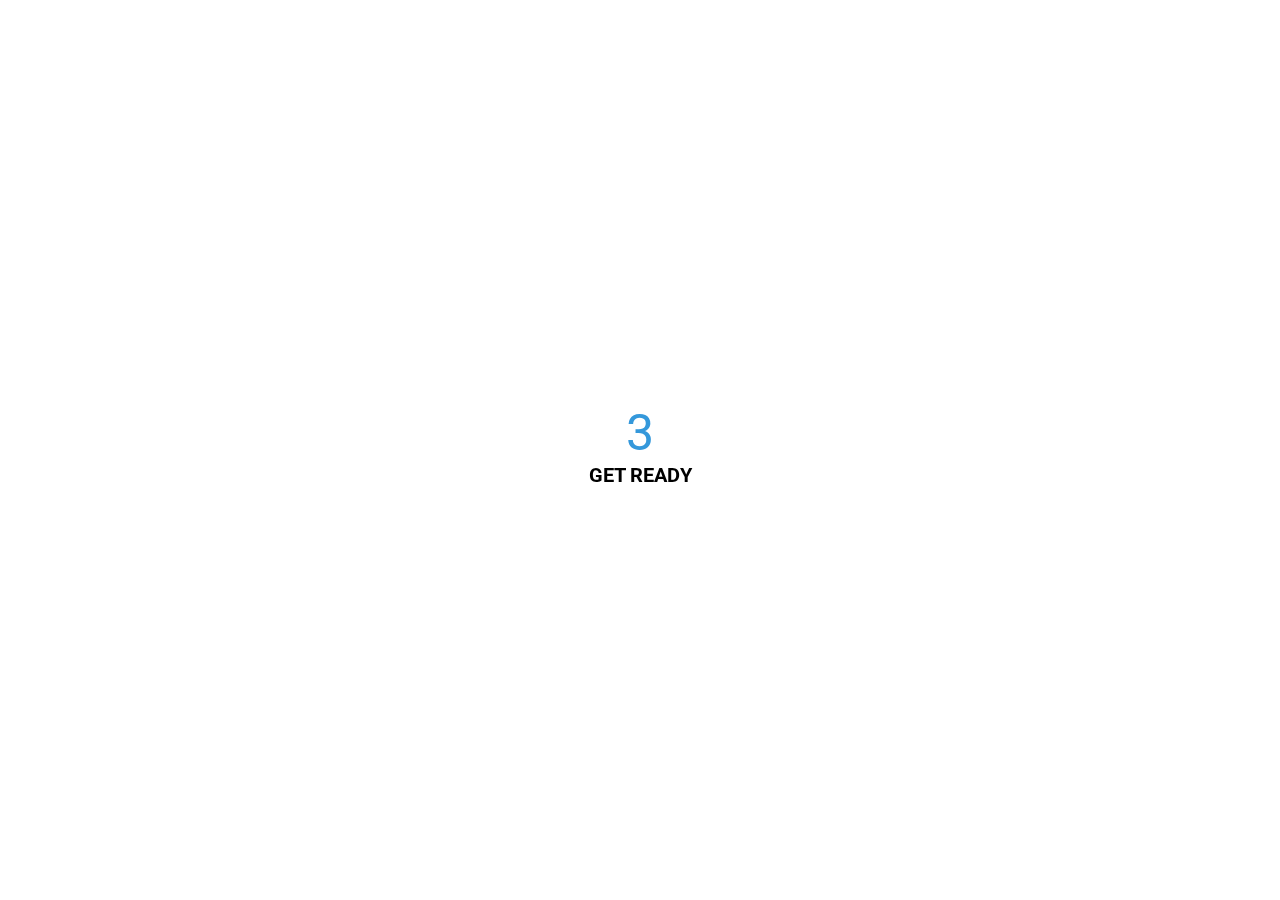
<file: animated-countdown/index.html>
<!DOCTYPE html>
<html lang="en">
<head>
    <meta charset="UTF-8">
    <meta name="viewport" content="width=device-width, initial-scale=1.0">
    <link rel="stylesheet" href="style.css">
    <title>animated-countdown</title>
</head>
<body>
    <div class="counter">
        <div class="nums">
            <span class="in">3</span>
            <span>2</span>
            <span>1</span>
            <span>0</span>
        </div>
        <h4>Get Ready</h4>
    </div>
    <div class="final">
        <h1>Go</h1>
        <button id="replay">
            <span>Replay</span>
        </button>
    </div>




    <script src="script.js"></script>
</body>
</html>
</file>
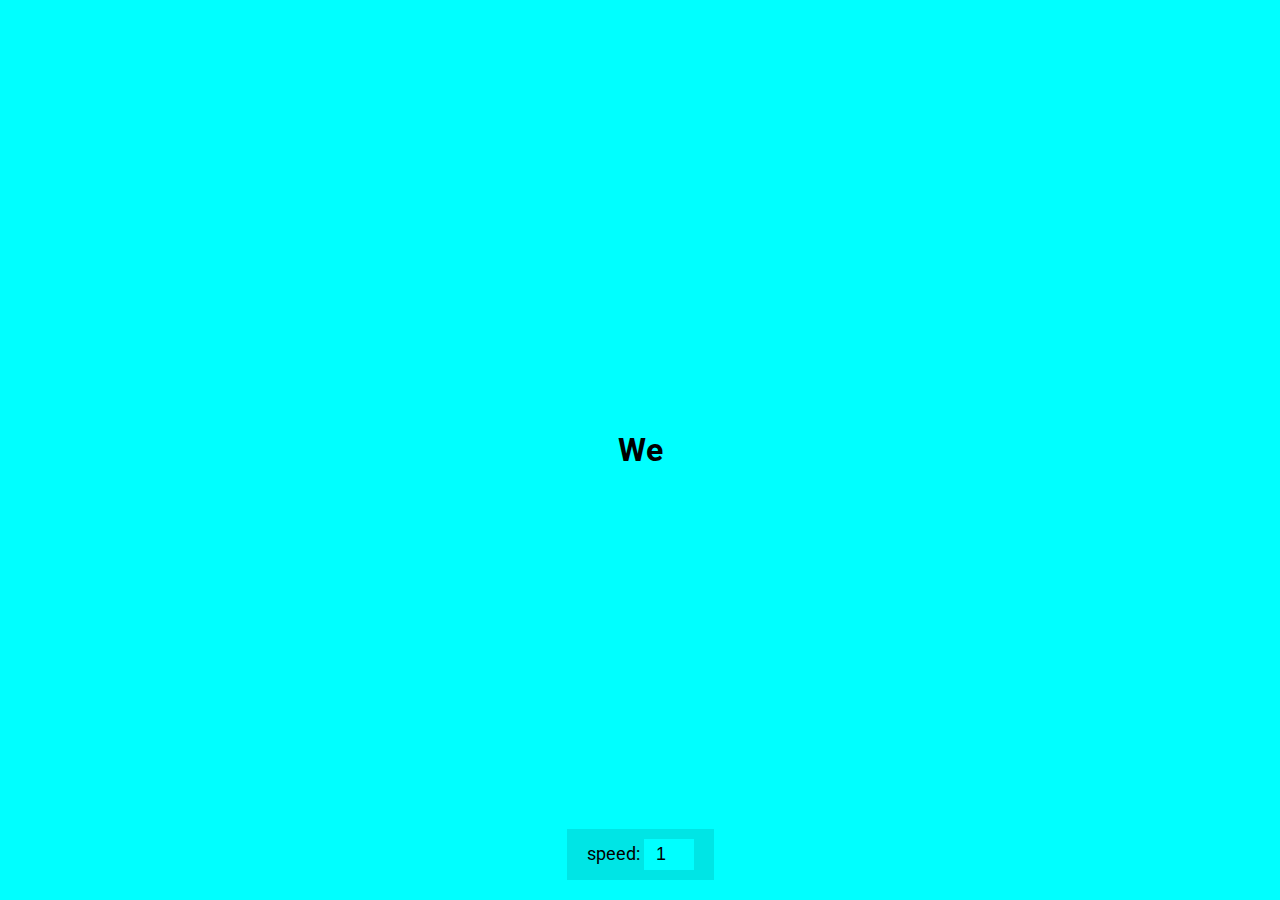
<file: auto-text-effect/index.html>
<!DOCTYPE html>
<html lang="en">
<head>
    <meta charset="UTF-8">
    <meta name="viewport" content="width=device-width, initial-scale=1.0">
    <link rel="stylesheet" href="style.css">
    <title>auto-text-effect</title>
</head>
<body>
    <h1 id="text">starting.....</h1>
    <div>
        <label for="speed">speed:</label>
        <input type="number" name="speed" id="speed" value="1" min="1" max="10" step="1">
    </div>


    <script src="script.js"></script>
</body>
</html>
</file>
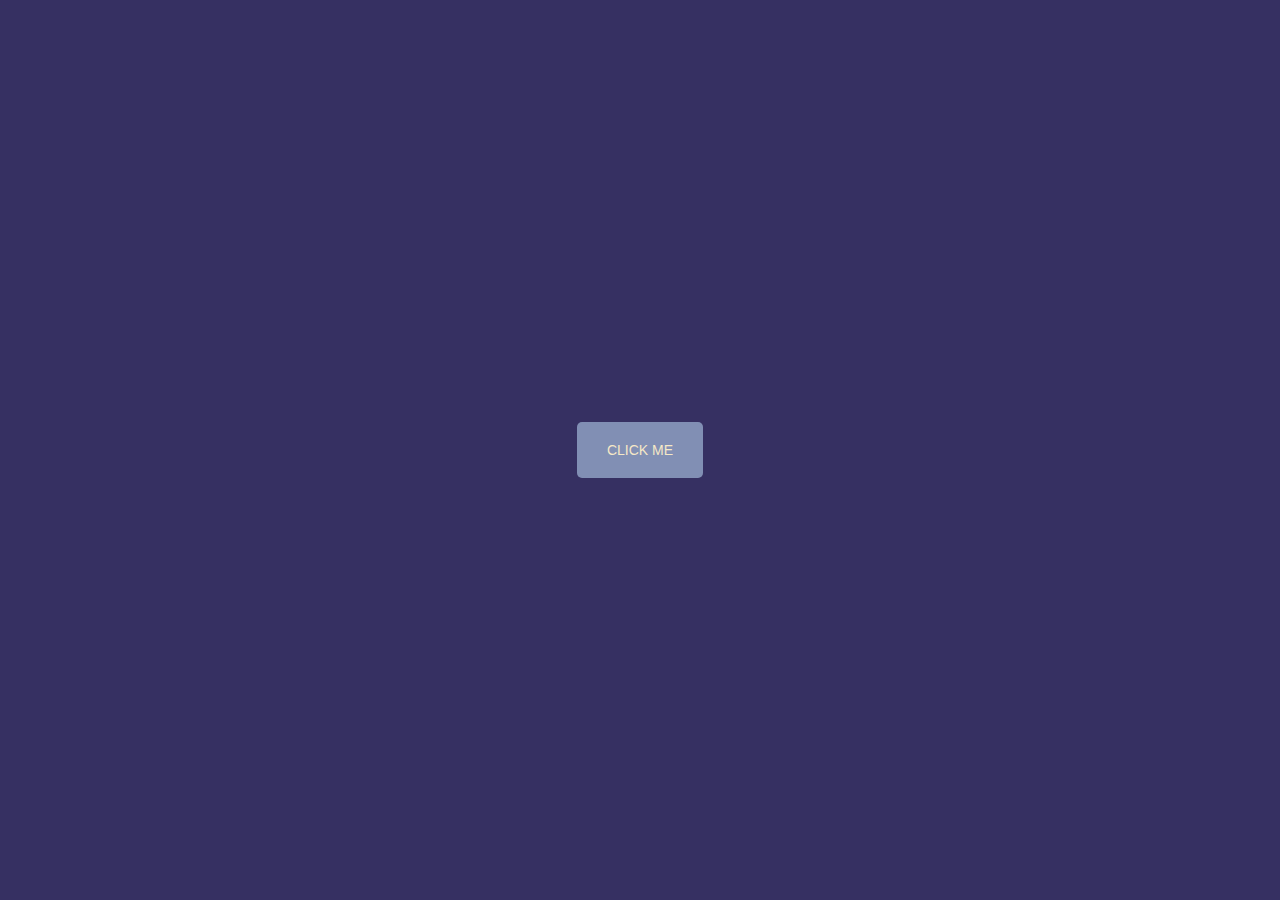
<file: button-ripple-effect/index.html>
<!DOCTYPE html>
<html lang="en">
<head>
    <meta charset="UTF-8">
    <meta name="viewport" content="width=device-width, initial-scale=1.0">
    <link rel="stylesheet" href="style.css">
    <title>button-ripple-effect</title>
</head>
<body>
    <button class="ripple"> Click Me</button>

    <script src="script.js"></script>
</body>
</html>
</file>
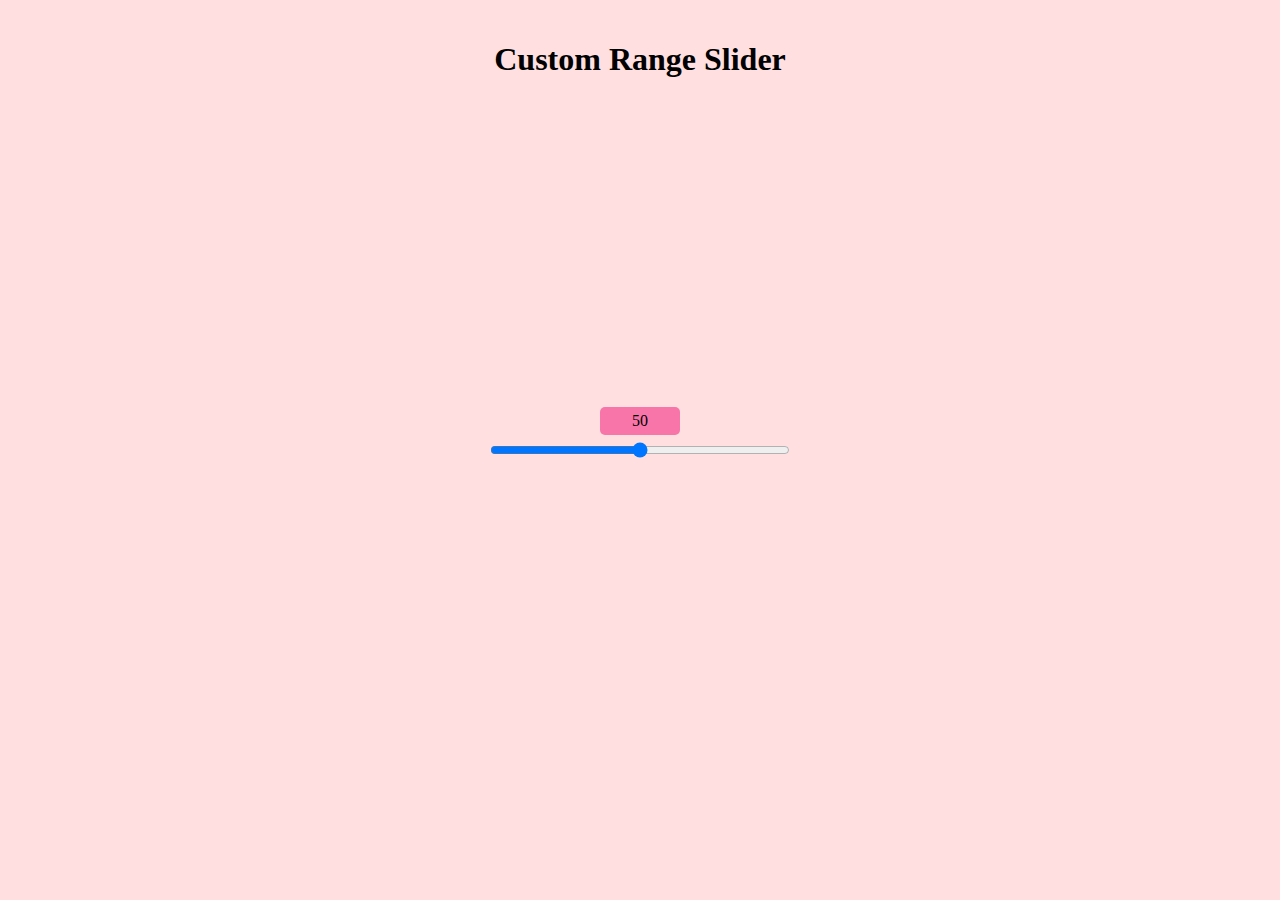
<file: custom-range-slider/index.html>
<!DOCTYPE html>
<html lang="en">
<head>
    <meta charset="UTF-8">
    <meta name="viewport" content="width=device-width, initial-scale=1.0">
    <link rel="stylesheet" href="style.css">
    <title>Custom-Range-Slider</title>
</head>
<body>
    <h1>Custom Range Slider</h1>
    <div class="range-container">
        <input type="range" id="range" max="100" min="0">
        <label for="range">50</label>
    </div>


    <script src="script.js"></script>
</body>
</html>
</file>
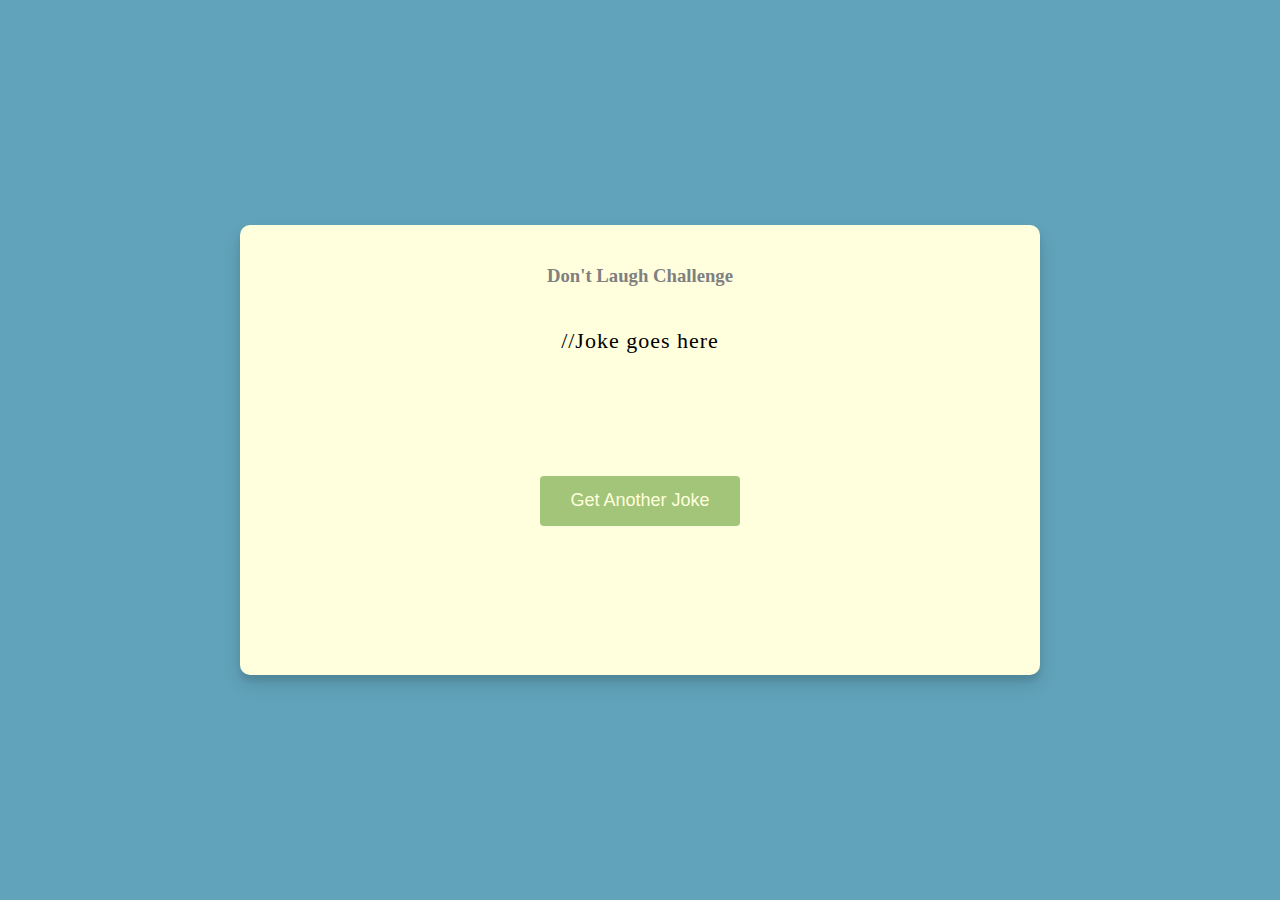
<file: dad-jokes/index.html>
<!DOCTYPE html>
<html lang="en">
<head>
    <meta charset="UTF-8">
    <meta name="viewport" content="width=device-width, initial-scale=1.0">
    <link rel="stylesheet" href="style.css">
    <title>dad-jokes</title>
</head>
<body>
    <div class="container">
        <h3>Don't Laugh Challenge</h3>
        <div class="joke" id="joke">//Joke goes here </div>
        <button class="btn">Get Another Joke</button>
    </div>


    <script src="script.js"></script>
</body>
</html>
</file>
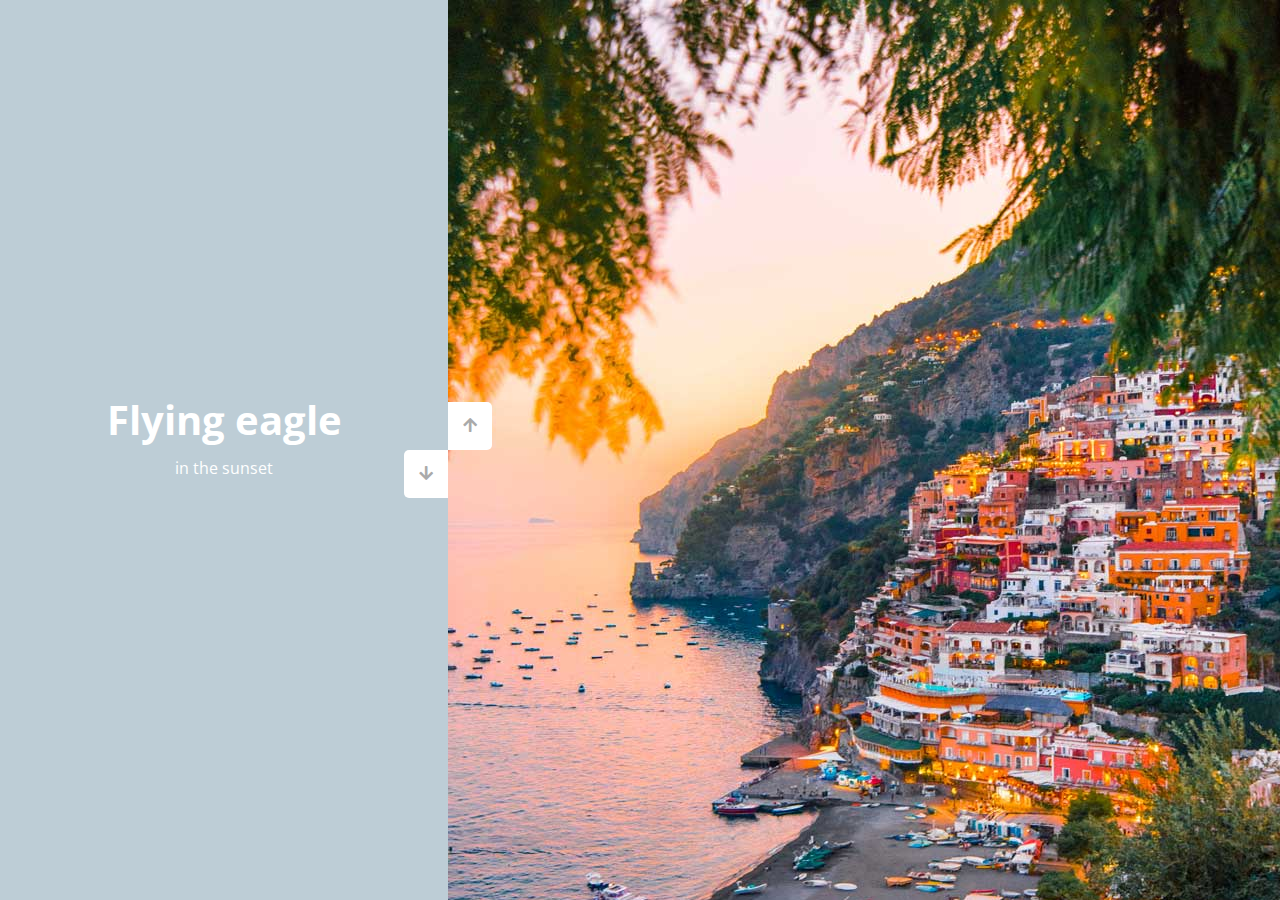
<file: double-vertical-slider/index.html>
<!DOCTYPE html>
<html lang="en">
<head>
    <meta charset="UTF-8">
    <meta name="viewport" content="width=device-width, initial-scale=1.0">
    <link rel="stylesheet" href="https://cdnjs.cloudflare.com/ajax/libs/font-awesome/5.15.1/css/all.min.css" />
    <link rel="stylesheet" href="style.css">
    <title>Vertical-Slider</title>
</head>
<body>
    <div class="slider-container">
        <div class="left-slide">
          <div style="background-color: #798777">
            <h1>Nature flower</h1>
            <p>all in pink</p>
          </div>
          <div style="background-color: #6096B4">
            <h1>Bluuue Sky</h1>
            <p>with it's mountains</p>
          </div>
          <div style="background-color: #7752FE">
            <h1>Lonely castle</h1>
            <p>in the wilderness</p>
          </div>
          <div style="background-color: #BDCDD6">
            <h1>Flying eagle</h1>
            <p>in the sunset</p>
          </div>
        </div>
        <div class="right-slide">
          <div><img src="img/img-1.jpg" alt=""></div>
          <div><img src="img/img-2.jpg" alt=""></div>
          <div><img src="img/img-3.jpg" alt=""></div>
          <div><img src="img/img-4.jpg" alt=""></div>
          
        </div>
        <div class="action-buttons">
          <button class="down-button">
            <i class="fas fa-arrow-down"></i>
          </button>
          <button class="up-button">
            <i class="fas fa-arrow-up"></i>
          </button>
        </div>
      </div>





    <script src="script.js"></script>
</body>
</html>
</file>
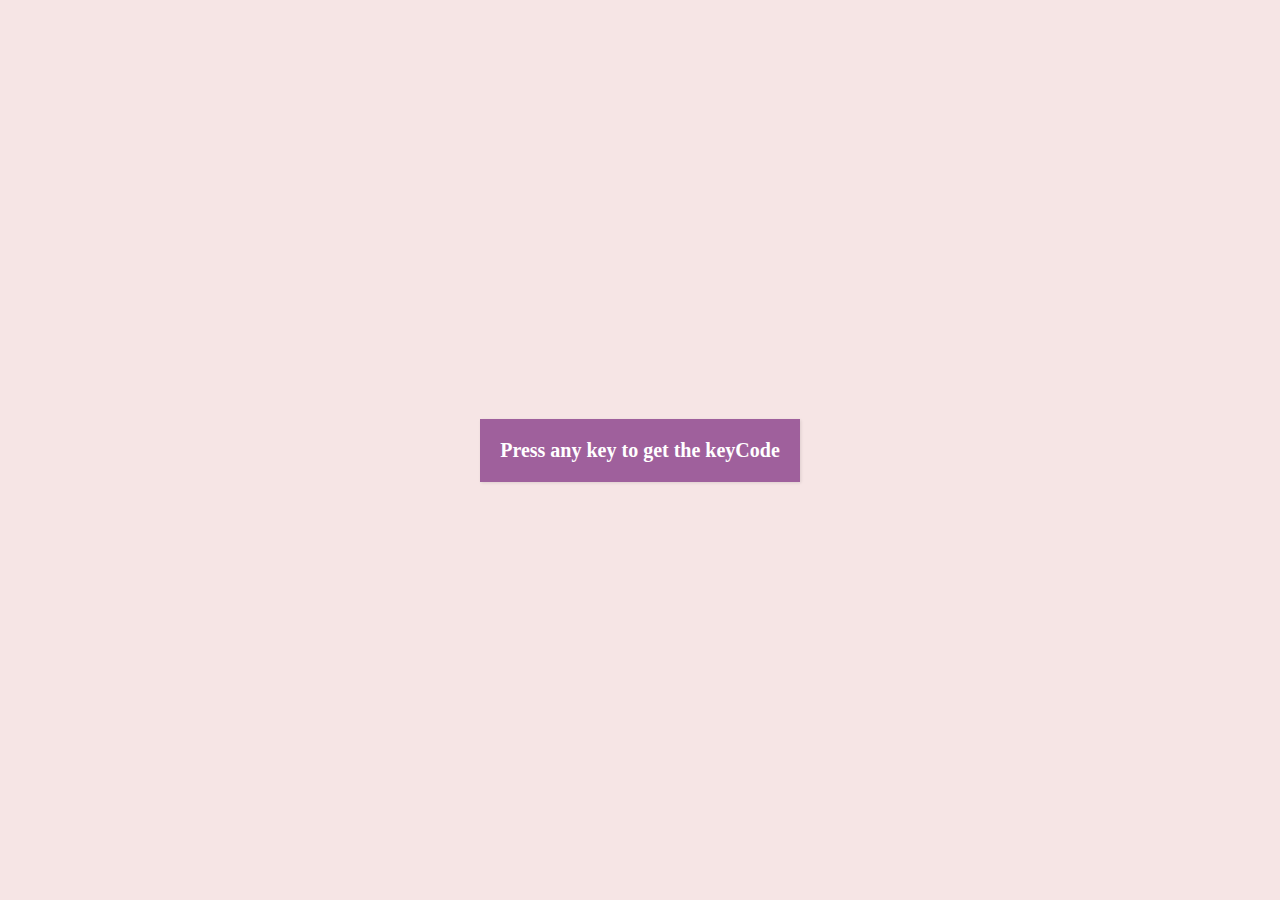
<file: event-keycodes/index.html>
<!DOCTYPE html>
<html lang="en">
<head>
    <meta charset="UTF-8">
    <meta name="viewport" content="width=device-width, initial-scale=1.0">
    <link rel="stylesheet" href="style.css">
    <title>Event-KeyCodes</title>
</head>
<body>
    <div id="insert">
        <div class="key">
            Press any key to get the keyCode
        </div>
    </div>



    <script src="script.js"></script>
</body>
</html>
</file>
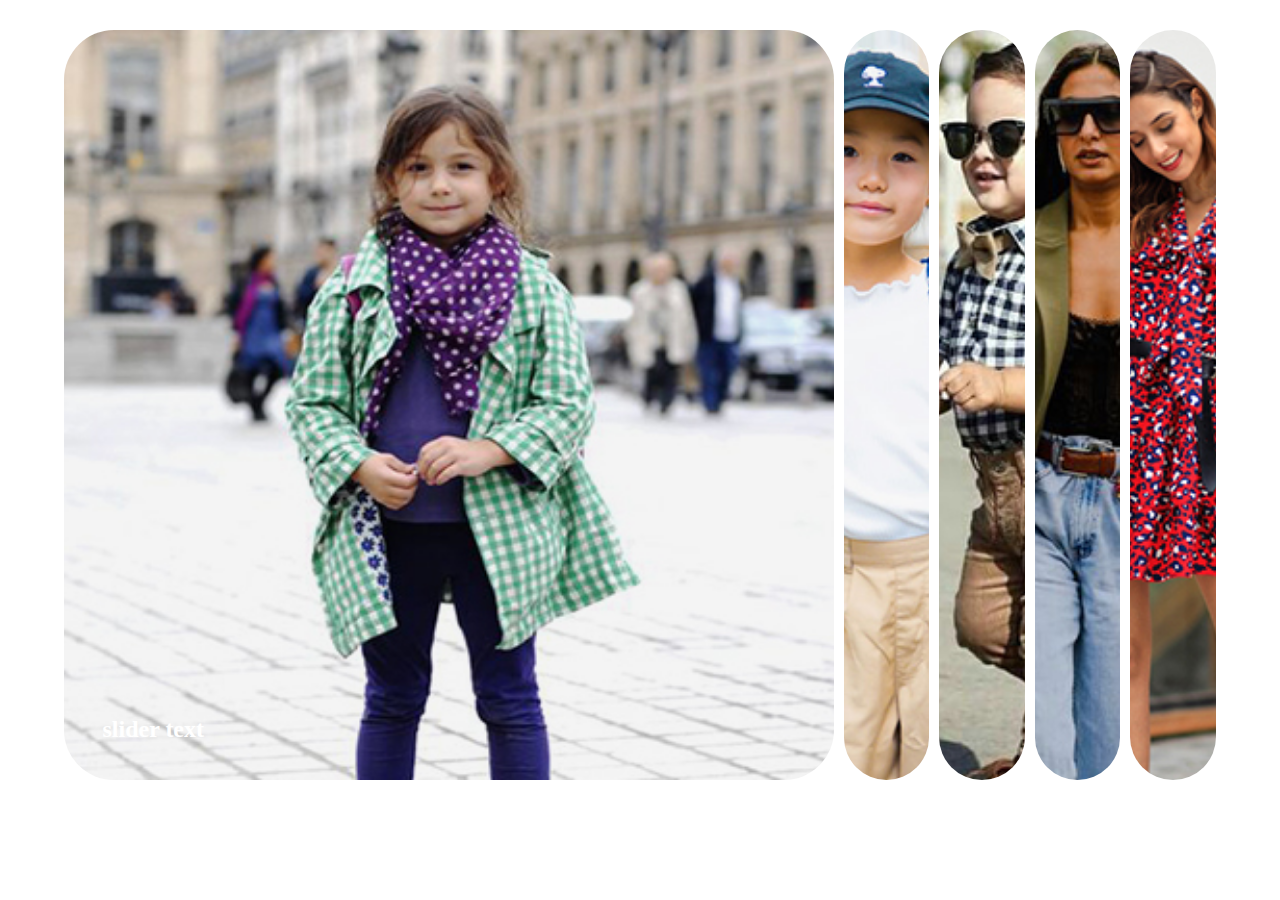
<file: expanding-cards/index.html>
<!DOCTYPE html>
<html lang="en">
<head>
    <meta charset="UTF-8">
    <meta name="viewport" content="width=device-width, initial-scale=1.0">
    <link href='https://unpkg.com/boxicons@2.1.4/css/boxicons.min.css' rel='stylesheet'>
    <link rel="stylesheet" href="style.css" >
    <title>expanding-cards</title>
</head>
<body>
    <section id="slider">
        <div class="slider-item active">
            <img src="images/kid-01.jpg" alt="">
            <h2>slider text</h2>
        </div>
        <div class="slider-item ">
            <img src="images/kid-02.jpg" alt="">
            <h2>slider text</h2>
        </div>
        <div class="slider-item ">
            <img src="images/kid-03.jpg" alt="">
            <h2>slider text</h2>
        </div>
        <div class="slider-item ">
            <img src="images/women-01.jpg" alt="">
            <h2>slider text</h2>
        </div>
        <div class="slider-item ">
            <img src="images/women-02.jpg" alt="">
            <h2>slider text</h2>
        </div>
    </section>
   
    
    
    <script src="js/script.js"></script>
</body>
</html>
</file>
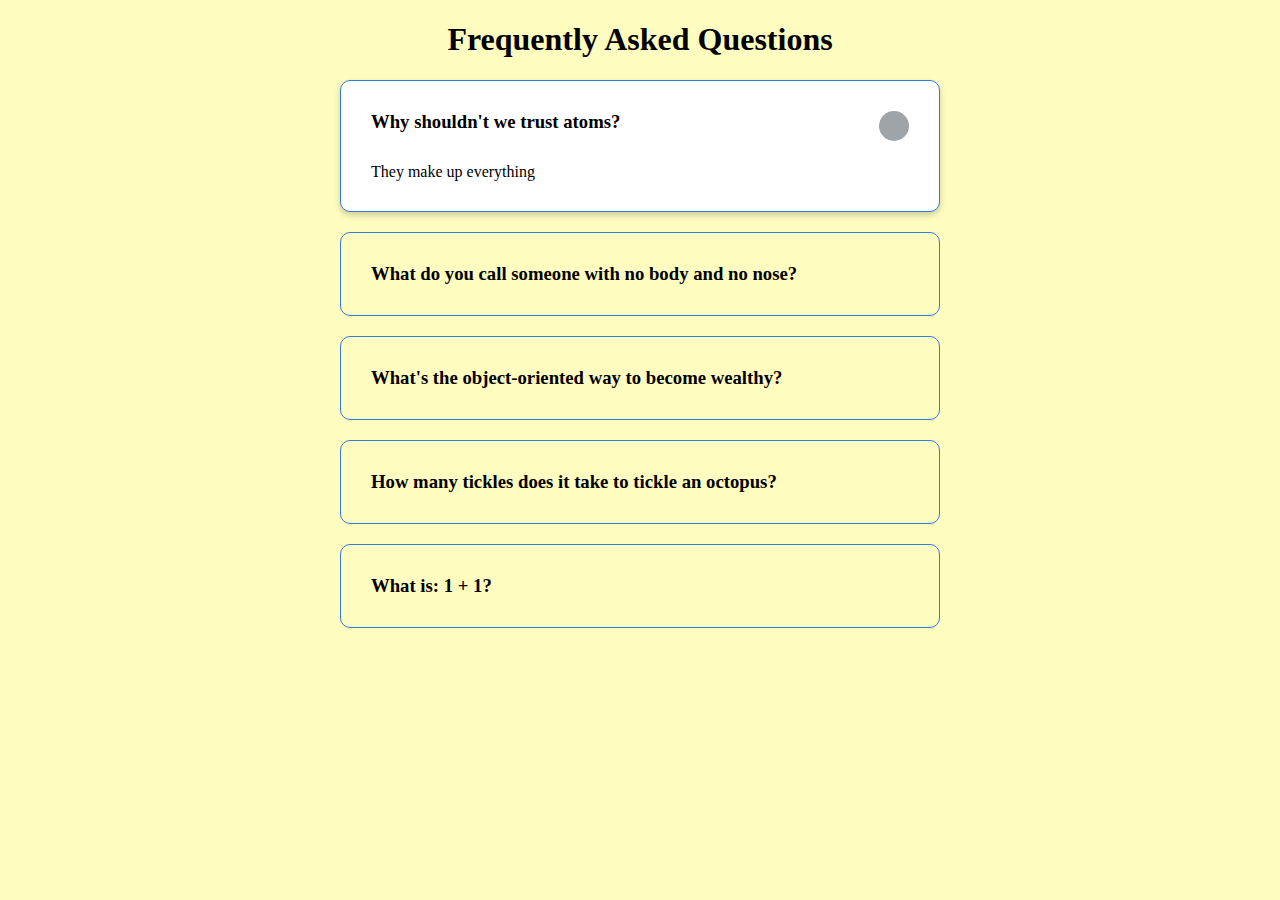
<file: faq-collapse/index.html>
<!DOCTYPE html>
<html lang="en">
<head>
    <meta charset="UTF-8">
    <meta name="viewport" content="width=device-width, initial-scale=1.0">
    <link rel="stylesheet" href="https://cdnjs.cloudflare.com/ajax/libs/font-awesome/5.14.0/css/all.min.css" integrity="sha512-1PKOgIY59xJ8Co8+NE6FZ+LOAZKjy+KY8iq0G4B3CyeY6wYHN3yt9PW0XpSriVlkMXe40PTKnXrLnZ9+fkDaog==" crossorigin="anonymous" />
    <link rel="stylesheet" href="style.css">
    <title>FAQ(accordion)</title>
</head>
<body>
    <h1>Frequently Asked Questions</h1>
    <div class="faq-container">
        <div class="faq active">
            <h3 class="faq-title">Why shouldn't we trust atoms?</h3>
            <p class="faq-text">They make up everything</p>
            <button class="faq-toggle">
                <i class="fas fa-chevron-down"></i>
                <i class="fas fa-times"></i>
            </button>
        </div>
        <div class="faq">
            <h3 class="faq-title">What do you call someone with no body and no nose?</h3>
            <p class="faq-text">Nobody knows.</p>
            <button class="faq-toggle">
                <i class="fas fa-chevron-down"></i>
                <i class="fas fa-times"></i>
            </button>
        </div>
        <div class="faq">
            <h3 class="faq-title">What's the object-oriented way to become wealthy?</h3>
            <p class="faq-text">Inheritance</p>
            <button class="faq-toggle">
                <i class="fas fa-chevron-down"></i>
                <i class="fas fa-times"></i>
            </button>
        </div>
        <div class="faq">
            <h3 class="faq-title">How many tickles does it take to tickle an octopus?</h3>
            <p class="faq-text">Ten-tickles!</p>
            <button class="faq-toggle">
                <i class="fas fa-chevron-down"></i>
                <i class="fas fa-times"></i>
            </button>
        </div>
        <div class="faq">
            <h3 class="faq-title">What is: 1 + 1?</h3>
            <p class="faq-text">Depends on who are you asking.</p>
            <button class="faq-toggle">
                <i class="fas fa-chevron-down"></i>
                <i class="fas fa-times"></i>
            </button>
        </div>
    </div>


<script src="script.js"></script>
</body>
</html>
</file>
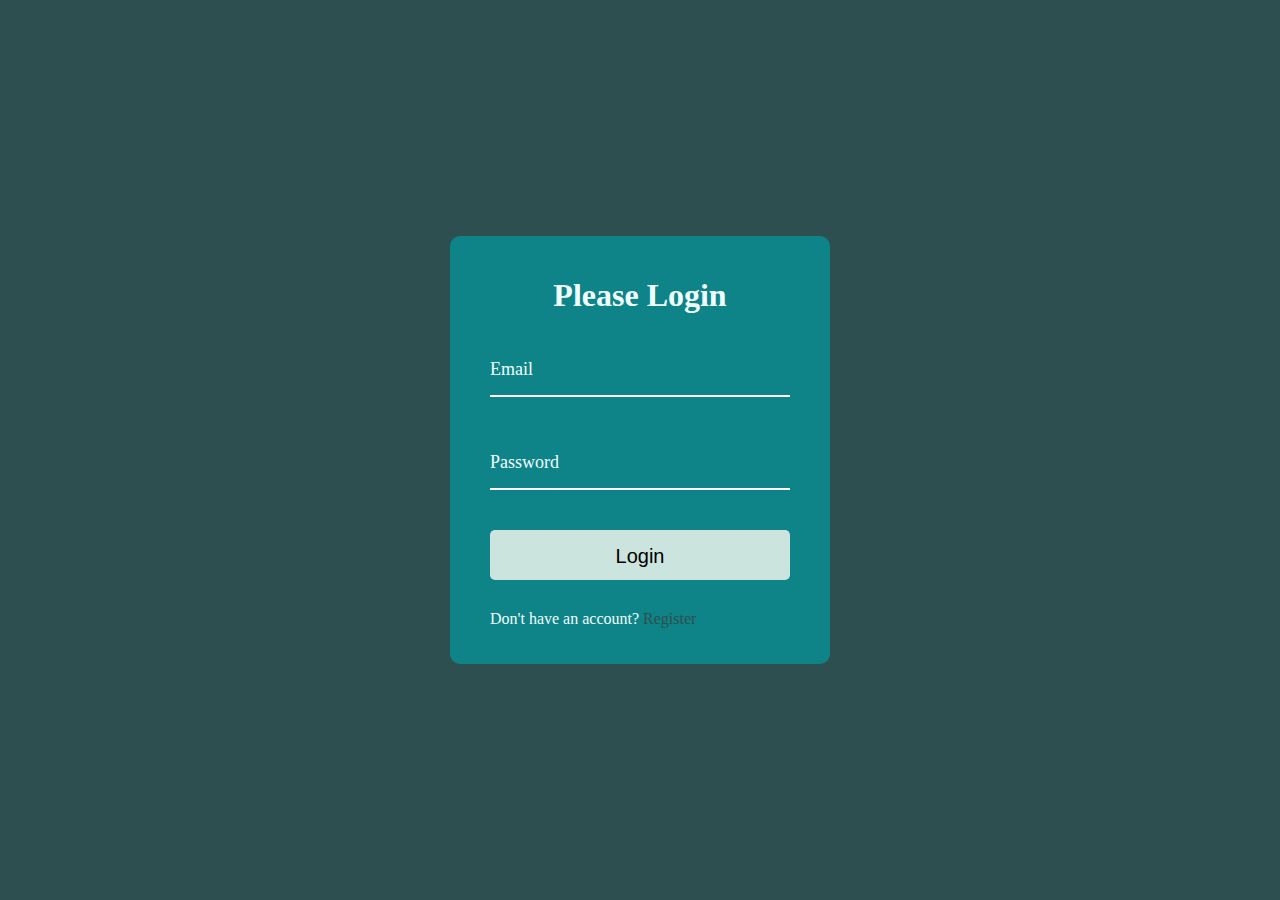
<file: form-input-wave/index.html>
<!DOCTYPE html>
<html lang="en">
<head>
    <meta charset="UTF-8">
    <meta name="viewport" content="width=device-width, initial-scale=1.0">
    <link rel="stylesheet" href="style.css">
    <title>from-input-waves</title>
</head>
<body>
    <div class="container">
        <h1>Please Login</h1>
        <form>
            <div class="form-control">
                <input type="text" required>
                <label for="">Email</label>
            </div>
            <div class="form-control">
                <input type="password" required>
                <label for="">Password</label>
            </div>
            <button class="btn">Login</button>
            <p class="text">Don't have an account? <a href="#">Register</a></p>
        </form>
    </div>

    <script src="script.js"></script>
</body>
</html>
</file>
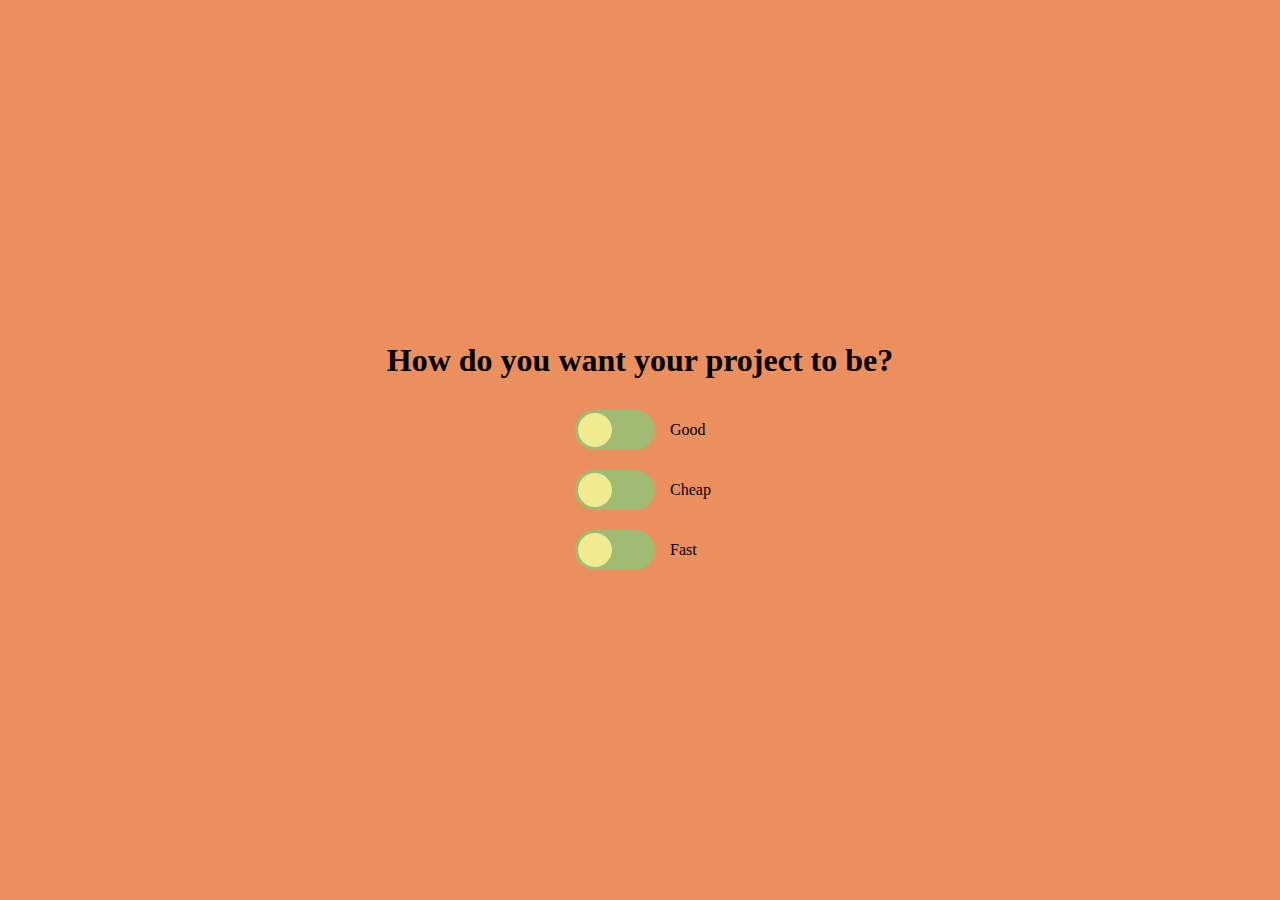
<file: good-cheap-fast/index.html>
<!DOCTYPE html>
<html lang="en">
<head>
    <meta charset="UTF-8">
    <meta name="viewport" content="width=device-width, initial-scale=1.0">
    <link rel="stylesheet" href="style.css">
    <title>Good-Cheap-Fast</title>
</head>
<body>
    <h1>How do you want your project to be?</h1>
    <div class="toggle-container">
        <input type="checkbox" class="toggle" id="good">
        <label for="good" class="label">
            <div class="ball"></div>
        </label>
        <span>Good</span>
    </div>
    <div class="toggle-container">
        <input type="checkbox" class="toggle" id="cheap">
        <label for="cheap" class="label">
            <div class="ball"></div>
        </label>
        <span>Cheap</span>
    </div>
    <div class="toggle-container">
        <input type="checkbox" class="toggle" id="fast">
        <label for="fast" class="label">
            <div class="ball"></div>
        </label>
        <span>Fast</span>
    </div>




    <script src="script.js"></script>
</body>
</html>
</file>
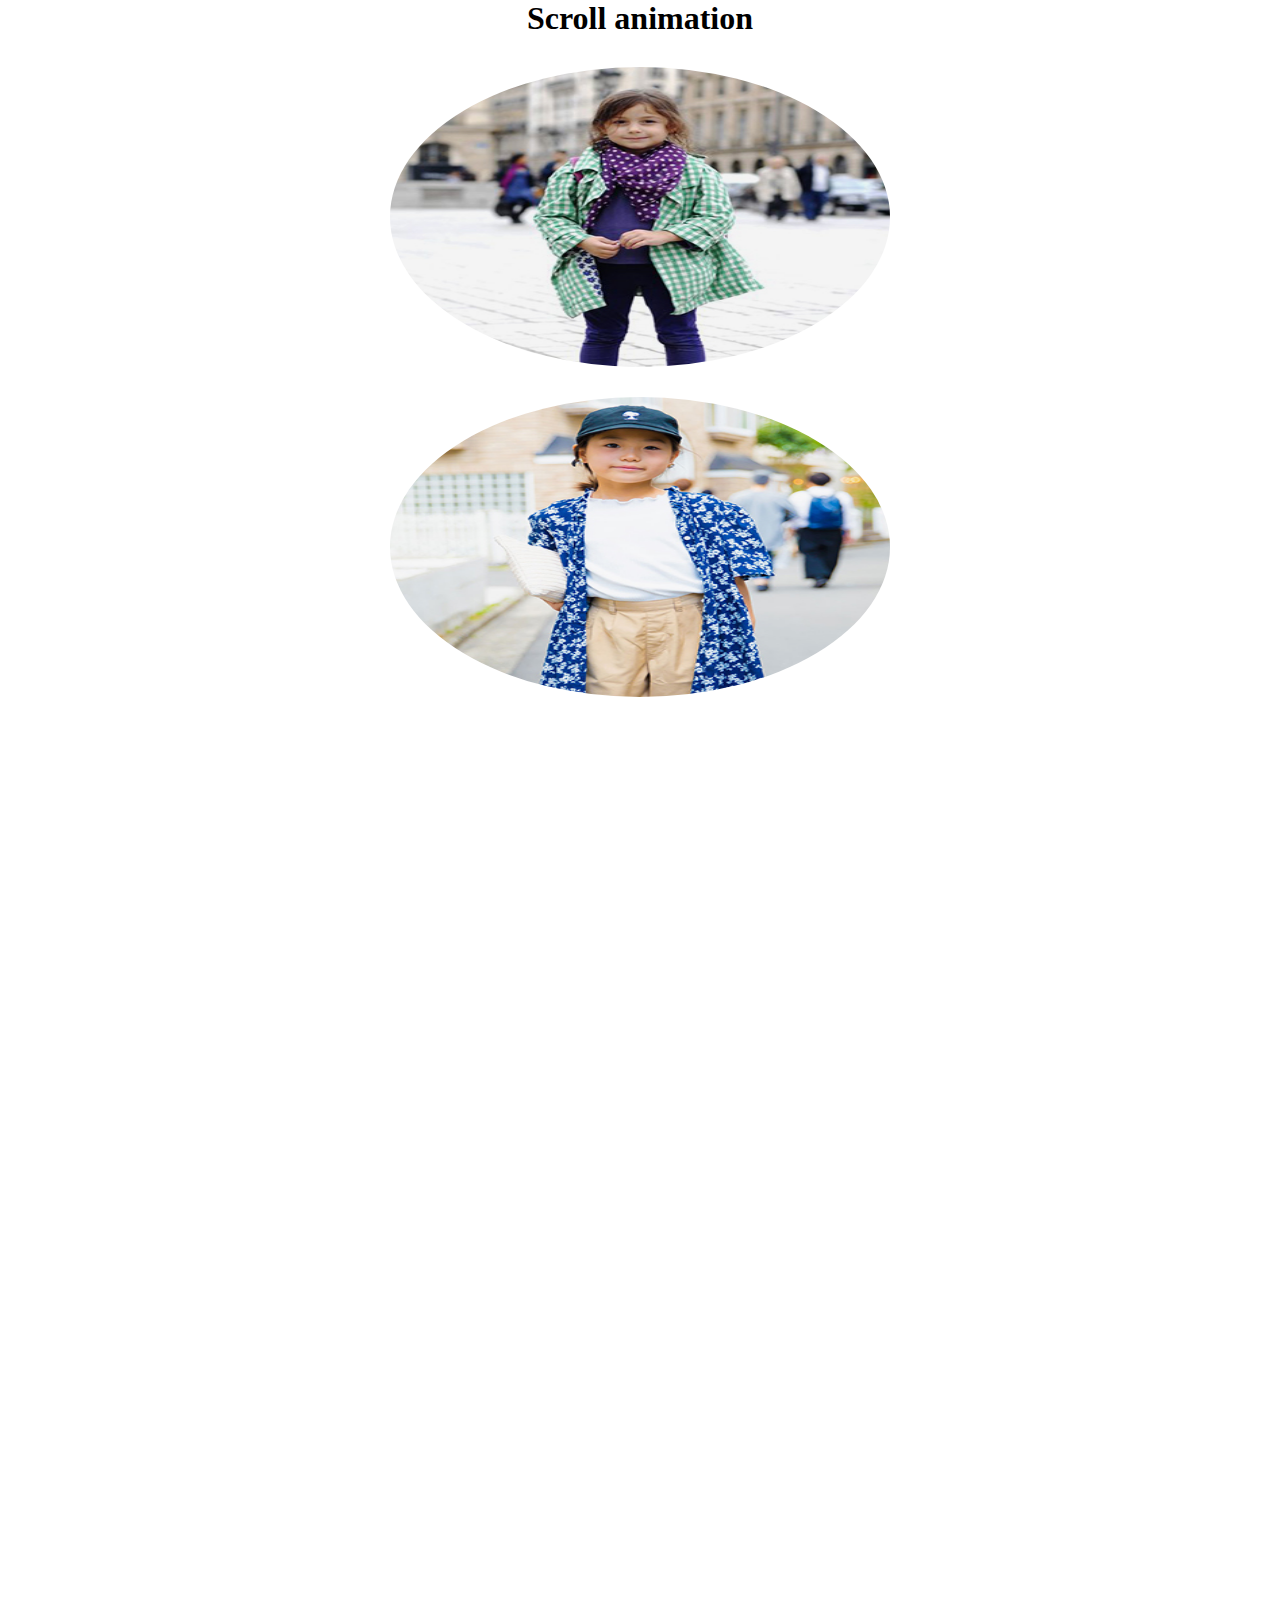
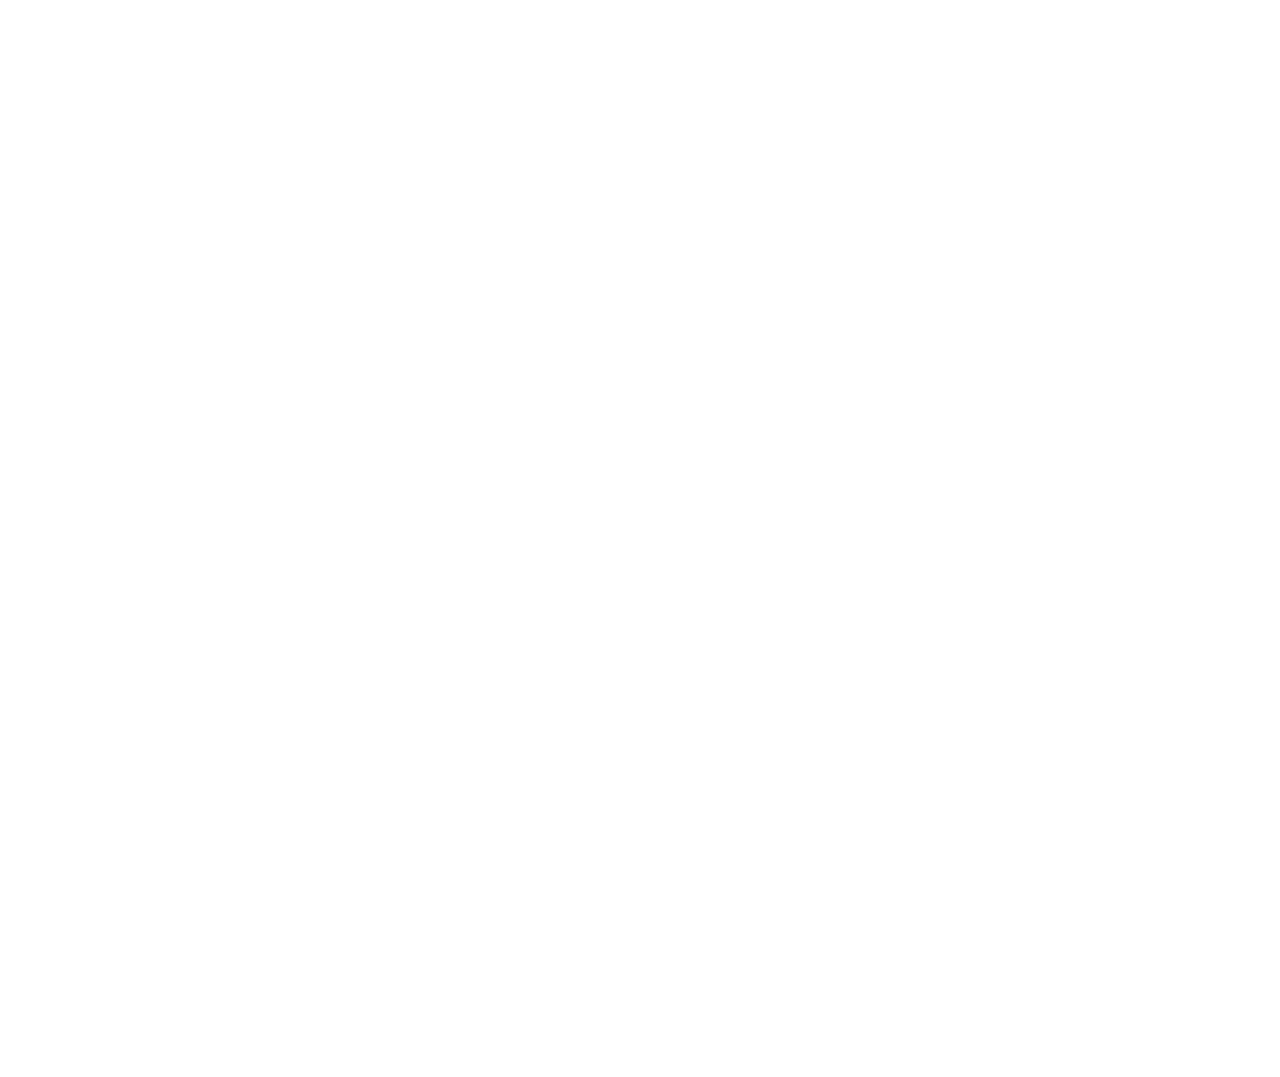
<file: scroll animate/index.html>
<!DOCTYPE html>
<html lang="en">
<head>
    <meta charset="UTF-8">
    <meta name="viewport" content="width=device-width, initial-scale=1.0">
    <link rel="stylesheet" href="style.css">
    <title>scroll animate</title>
</head>
<body>
    <h1>Scroll animation</h1>
<div class="box show"><img src="images/kid-01.jpg" alt=""></div>
<div class="box"><img src="images/kid-02.jpg" alt=""></div>
<div class="box"><img src="images/men-01.jpg" alt=""></div>
<div class="box"><img src="images/men-02.jpg" alt=""></div>
<div class="box"><img src="images/men-03.jpg" alt=""></div>
<div class="box"><img src="images/women-01.jpg" alt=""></div>
<div class="box"><img src="images/women-02.jpg" alt=""></div>
<div class="box"><img src="images/women-03.jpg" alt=""></div>



    <script src="script.js"></script>
</body>
</html>
</file>
<file: animated-countdown/style.css>
@import url('https://fonts.googleapis.com/css2?family=Roboto:wght@400;700&display=swap');

* {
  box-sizing: border-box;
}

body {
  font-family: 'Roboto', sans-serif;
  margin: 0;
  height: 100vh;
  overflow: hidden;
}

h4 {
  font-size: 20px;
  margin: 5px;
  text-transform: uppercase;
}
.counter {
    position: fixed;
    top: 50%;
    left: 50%;
    transform: translate(-50%, -50%);
    text-align: center;
  }
  
  .counter.hide {
    transform: translate(-50%, -50%) scale(0);
    animation: hide 0.2s ease-out;
  }
  
  @keyframes hide {
    0% {
      transform: translate(-50%, -50%) scale(1);
    }
  
    100% {
      transform: translate(-50%, -50%) scale(0);
    }
  }
  
  .final {
    position: fixed;
    top: 50%;
    left: 50%;
    transform: translate(-50%, -50%) scale(0);
    text-align: center;
  }
  
  .final.show {
    transform: translate(-50%, -50%) scale(1);
    animation: show 0.2s ease-out;
  }
  
  @keyframes show {
    0% {
      transform: translate(-50%, -50%) scale(0);
    }
  
    30% {
      transform: translate(-50%, -50%) scale(1.4);
    }
  
    100% {
      transform: translate(-50%, -50%) scale(1);
    }
  }
  
  .nums {
    color: #3498db;
    font-size: 50px;
    position: relative;
    overflow: hidden;
    width: 250px;
    height: 50px;
  }
  
  .nums span {
    position: absolute;
    top: 50%;
    left: 50%;
    transform: translate(-50%, -50%) rotate(120deg);
    transform-origin: bottom center;
  }
  
  .nums span.in {
    transform: translate(-50%, -50%) rotate(0deg);
    animation: goIn 0.5s ease-in-out;
  }
  
  .nums span.out {
    animation: goOut 0.5s ease-in-out;
  }
  @keyframes goIn {
    0% {
      transform: translate(-50%, -50%) rotate(120deg);
    }
  
    30% {
      transform: translate(-50%, -50%) rotate(-20deg);
    }
  
    60% {
      transform: translate(-50%, -50%) rotate(10deg);
    }
  
    100% {
      transform: translate(-50%, -50%) rotate(0deg);
    }
  }
  
  @keyframes goOut {
    0% {
      transform: translate(-50%, -50%) rotate(0deg);
    }
  
    60% {
      transform: translate(-50%, -50%) rotate(20deg);
    }
  
    100% {
      transform: translate(-50%, -50%) rotate(-120deg);
    }
  }
  #replay{
    background-color: #3498db;
    border-radius: 3px;
    border: none;
    color: aliceblue;
    padding: 5px;
    text-align: center;
    display: inline-block;
    cursor: pointer;
    transition: all 0.3s;
  }
  
  #replay span{
    cursor: pointer;
    display: inline-block;
    position: relative;
    transition: 0.3s;
  }
  
  #replay span:after{
    content: '\00bb';
    position: absolute;
    opacity: 0;
    top: 0;
    right: -20px;
    transition: 0.5s;
  }
  
  #replay:hover span{
    padding-right: 25px;
  }
  
  #replay:hover span:after{
    opacity: 1;
    right: 0;
  }
</file>
<file: auto-text-effect/style.css>
@import url('https://fonts.googleapis.com/css2?family=Roboto:wght@400;700&display=swap');
*{
    box-sizing: border-box;
}
body{
    background-color: aqua;
    display: flex;
    justify-content: center;
    align-items: center;
    font-family: 'Roboto', sans-serif;
    flex-direction: column;
    height: 100vh;
    margin: 0;
    overflow: hidden;
}
div{
   padding: 10px 20px;
   bottom: 20px;
   background: rgba(0, 0, 0,0.1);
   font-size: 18px;
   position: absolute;
}
input{
    width: 50px;
    background: aqua;
    border: none;
    text-align: center;
    padding: 5px;
    font-size: 18px;
}
input:focus{
    outline: none;
}
</file>
<file: button-ripple-effect/style.css>
@import url('https://fonts.googleapis.com/css2?family=Roboto:wght@400;700&display=swap');

* {
  box-sizing: border-box;
}

body {
  background-color: #363062;
  font-family: 'Roboto', sans-serif;
  display: flex;
  flex-direction: column;
  align-items: center;
  justify-content: center;
  height: 100vh;
  overflow: hidden;
  margin: 0;
}

button {
  background-color: #818FB4;
  color: #F5E8C7;
  border: none;
  font-size: 14px;
  text-transform: uppercase;
  padding: 20px 30px;
  overflow: hidden;
  margin: 10px 0;
  position: relative;
  border-radius: 5px;
  cursor: pointer;
}

button:focus {
  outline: none;
}

button .circle {
  position: absolute;
  background-color: #F5E8C7;
  width: 100px;
  height: 100px;
  border-radius: 50%;
  transform: translate(-50%, -50%) scale(0);
  animation: scale 0.5s ease-out;
}

@keyframes scale {
  to {
    transform: translate(-50%, -50%) scale(3);
    opacity: 0;
  }
}
</file>
<file: custom-range-slider/style.css>
@import url('https://fonts.googleapis.com/css?family=Lato&display=swap');


*{
    box-sizing: border-box;
}
body{
    background-color: #FFDFDF;
    display: flex;
    flex-direction: column;
    justify-content: center;
    align-items: center;
    height: 100vh;
    margin: 0;
    overflow: hidden;
}
h1{
    position: absolute;
    top: 20px;
}
.range-container{
    position: relative;
}
input[type='range']{
    width: 300px;
    margin: 18px 0;
    
}
input[type='range']:focus{
    outline: none;
}
input[type='range']+ label{
   position: absolute;
   background-color: #F875AA;
   width: 80px;
   top: -17px;
   left: 110px;
   padding: 5px 0;
   text-align: center;
   border-radius: 5px;
   box-shadow: 0px 0px 5px,rgba(0, 0, 0, 0.3);    
}
</file>
<file: dad-jokes/style.css>
*{
    box-sizing: border-box;
}
body{
    height: 100vh;
    margin: 0;
    display: flex;
    flex-direction: column;
    justify-content: center;
    align-items: center;
    background-color: #61A3BA;
}
.container{
   background-color: #FFFFDD;
   height: 450px;
   width: 800px;
   display: flex;
   flex-direction: column;
   /* justify-content: center; */
   align-items: center;
   border-radius: 10px;
   box-shadow: 0 10px 20px rgba(0, 0, 0, 0.1), 0 6px 6px rgba(0, 0, 0, 0.1);
}
h3{
   margin-top: 40px;
   color: gray;
}
.joke{
    font-size: 22px;
    margin-top: 20px;
    line-height: 30px;
    letter-spacing: 1px;
    padding: 0 40px;
}
.btn{
    border: none;
    width: 200px;
    height: 50px;
    background-color: #A2C579;
    border-radius: 4px;
    color: #FFFFDD;
    font-size: 18px;
    margin-top: 120px;
    cursor: pointer;
}
.btn .active{
    transform: scale(0.98);
}
.btn:focus{
    outline: none;
}
</file>
<file: double-vertical-slider/style.css>
@import url('https://fonts.googleapis.com/css?family=Open+Sans');

* {
  box-sizing: border-box;
  margin: 0;
  padding: 0;
}

body {
  font-family: 'Open Sans', sans-serif;
  height: 100vh;
}

.slider-container {
  position: relative;
  overflow: hidden;
  width: 100vw;
  height: 100vh;
}

.left-slide {
  height: 100%;
  width: 35%;
  position: absolute;
  top: 0;
  left: 0;
  transition: transform 0.5s ease-in-out;
}

.left-slide > div {
  height: 100%;
  width: 100%;
  display: flex;
  flex-direction: column;
  align-items: center;
  justify-content: center;
  color: #fff;
}

.left-slide h1 {
  font-size: 40px;
  margin-bottom: 10px;
  margin-top: -30px;
}

.right-slide {
  height: 100%;
  position: absolute;
  top: 0;
  left: 35%;
  width: 65%;
  transition: transform 0.5s ease-in-out;
}

.right-slide > div {
  background-repeat: no-repeat;
  background-size: cover;
  background-position: center center;
  height: 100%;
  width: 100%;
}
.right-slide >img{
  height: 100%;
  width: 100%;
  
}

button {
  background-color: #fff;
  border: none;
  color: #aaa;
  cursor: pointer;
  font-size: 16px;
  padding: 15px;
}

button:hover {
  color: #222;
}

button:focus {
  outline: none;
}

.slider-container .action-buttons button {
  position: absolute;
  left: 35%;
  top: 50%;
  z-index: 100;
}

.slider-container .action-buttons .down-button {
  transform: translateX(-100%);
  border-top-left-radius: 5px;
  border-bottom-left-radius: 5px;
}

.slider-container .action-buttons .up-button {
  transform: translateY(-100%);
  border-top-right-radius: 5px;
  border-bottom-right-radius: 5px;
}
</file>
<file: event-keycodes/style.css>
*{
    box-sizing: border-box;
}
body{
    display: flex;
    flex-direction: column;
    align-items: center;
    justify-content: center;
    height: 100vh;
    margin: 0;
    overflow: hidden;
    background-color: #F6E5E5;
}
.key{
    border: none;
    background-color: #9F609C;
    box-shadow: 1px 1px 3px rgba(0, 0, 0, 0.1);
    display: inline-flex;
    align-items: center;
    font-size: 20px;
    font-weight: bold;
    padding: 20px;
    flex-direction: column;
    margin: 10px;
    min-width: 150px;
    color: white;
    position: relative;
}
.key small{
    position: absolute;
    top: -24px;
    left: 0;
    text-align: center;
    width: 100%;
    color: #E4D183;
    font-size: 14px;
}
</file>
<file: expanding-cards/style.css>
*{
    padding: 0;
    margin: 0;
    box-sizing: border-box;
}
#slider{
    display: flex;
    height: 90vh;
    width: 100%;
    flex-direction: row;
    padding: 30px 5%;
    gap: 10px;
}
.slider-item{
    flex: 1;
    height: 100%;
    overflow: hidden;
    border-radius: 50px;
    position: relative;
    transition: all 1s;
}
.slider-item img{
    width: 100%;
    height: 100%;
    object-fit: cover;
}
.active img{
    object-fit: fill;
}
.slider-item h2{
    position: absolute;
    bottom: 5%;
    left: 5%;
    color: white;
    visibility: hidden;
    opacity: 0;
    transition: all 1s;
}
.active{
    flex: 9 !important;
}
.active h2{
    visibility: visible;
    opacity: 1;
}
</file>
<file: faq-collapse/style.css>
*{
    box-sizing: border-box;
}
body{
    background-color: #FFFCBF;
}
h1{
    text-align: center;
}
.faq-container{
    max-width: 600px;
    margin: 0 auto;
}
.faq{
    background-color: transparent;
    border: 1px solid #317AE1;
    border-radius: 10px;
    position: relative;
    margin: 20px 0;
    padding: 30px;
    transition: 0.3 ease;
}
.faq.active {
    background-color: #fff;
    box-shadow: 0 3px 6px rgba(0, 0, 0, 0.1), 0 3px 6px rgba(0, 0, 0, 0.1);
}
.faq.active::before {
    color: #3498db;
    top: -10px;
    left: -30px;
    transform: rotateY(180deg);
  }
  .faq.active::before,
  .faq.active::after {
    /* content: '\f075'; */
    color: #2ecc71;
    font-size: 7rem;
    position: absolute;
    opacity: 0.2;
    top: 20px;
    left: 20px;
    z-index: 0;
  }  
  .faq-title {
    margin: 0 35px 0 0;
  }
  
  .faq-text {
    display: none;
    margin: 30px 0 0;
  }
  .faq.active .faq-text {
    display: block;
  }
  .faq-toggle {
    background-color: transparent;
    border: 0;
    border-radius: 50%;
    cursor: pointer;
    display: flex;
    align-items: center;
    justify-content: center;
    font-size: 16px;
    padding: 0;
    position: absolute;
    top: 30px;
    right: 30px;
    height: 30px;
    width: 30px;
  }
  .faq-toggle:focus {
    outline: 0;
  }
  
  .faq-toggle .fa-times {
    display: none;
  }
  
  .faq.active .faq-toggle .fa-times {
    color: #fff;
    display: block;
  }
  
  .faq.active .faq-toggle .fa-chevron-down {
    display: none;
  }
  
  .faq.active .faq-toggle {
    background-color: #9fa4a8;
  }
</file>
<file: form-input-wave/style.css>
*{
    box-sizing: border-box;
}
body{
    background-color: #2E4F4F;
    height: 100vh;
    overflow: hidden;
    margin: 0;
    display: flex;
    justify-content: center;
    align-items: center;
    flex-direction: column;
    color: azure
}
.container{
    border-radius: 10px;
    background-color: #0E8388;
    padding: 20px 40px;
}
.container h1{
    text-align: center;
    margin-bottom: 30px;
}
.container a{
    color: #2E4F4F;
    text-decoration: none;
}
.btn{
    background-color: #CBE4DE;
    border-radius: 5px;
    width: 100%;
    height: 50px;
    border: none;
    font-size: 20px;
    padding: 15px;
    cursor: pointer;
}
.btn:focus{
    outline: 0;
}
.btn:active{
    transform: scale(0.80);
}
.text{
    margin-top: 30px;
}
.form-control{
    position: relative;
    width: 300px;
    margin: 20px 0 40px;
}
.form-control input{
    background-color: transparent;
    border: 0;
    border-bottom: 2px solid white;
    display: block;
    width: 100%;
    padding: 15px 0;
    font-size: 18px;
}
.form-control input:focus,
.form-control input:valid{
    outline: 0;
    border-bottom-color:white ;
}
.form-control label{
    position: absolute;
    top: 15px;
    left: 0;
    pointer-events: none;
}
.form-control label span {
    display: inline-block;
    font-size: 18px;
    min-width: 5px;
    transition: 0.3s cubic-bezier(0.68, -0.55, 0.265, 1.55);
  }
  
  .form-control input:focus + label span,
  .form-control input:valid + label span {
    color: lightblue;
    transform: translateY(-30px);
  }
</file>
<file: good-cheap-fast/style.css>
*{
    box-sizing: border-box;
}
body{
    background-color: #EC8F5E;
    display: flex;
    justify-content: center;
    align-items: center;
    flex-direction: column;
    height: 100vh;
    margin: 0;
    overflow: hidden;
}
.toggle-container{
    display: flex;
    align-items: center;
    width: 200px;
    margin: 10px 0;
}
.toggle{
    visibility: hidden;
}
.label{
    background-color: #9FBB73;
    border-radius: 50px;
    width: 80px;
    height: 40px;
    position: relative;
    cursor: pointer;
    display: inline-block;
    margin: 0 15px 0;

}
.toggle:checked + .label{
    background-color: #9FBB73;
}
.ball{
    position: absolute;
    width: 34px;
    height: 34px;
    border-radius: 50%;
    background: #F1EB90;
    top: 3px;
    left: 3px;
    align-items: center;
    justify-content: center;
    animation: slideOff 0.3s linear forwards;

}
.toggle:checked + .label .ball{
     animation: slideOn 0.3s linear forwards; 
}

@keyframes slideOn{
    0%{
        transform: translateX(0) scale(1);
    }
    50%{
        transform: translateX(20px) scale(1.2);
    }
    100%{
        transform: translateX(40px) scale(1);
    }
}
@keyframes slideOff{
    0%{
        transform: translateX(40px) scale(1);
    }
    50%{
        transform: translateX(20px) scale(1.2);
    }
    100%{
        transform: translateX(0) scale(1);
    }
}
</file>
<file: scroll animate/style.css>
*{
    padding: 0;
    margin: 0;
    box-sizing: border-box;
}
body{
    display: flex;
    flex-direction: column;
    align-items: center;
    justify-content: center;
    gap:30px;
}
.box{
    width:500px;
    height:300px;
    
    color: rgb(26, 24, 24);
    display: flex;
    align-items: center;
    justify-content: center;
    opacity: 0;
    transition: all .6s;
}
.box img{
    width: 100%;
    height: 100%;
    border-radius: 50%;

}
.show{
    opacity: 1;
}
</file>
